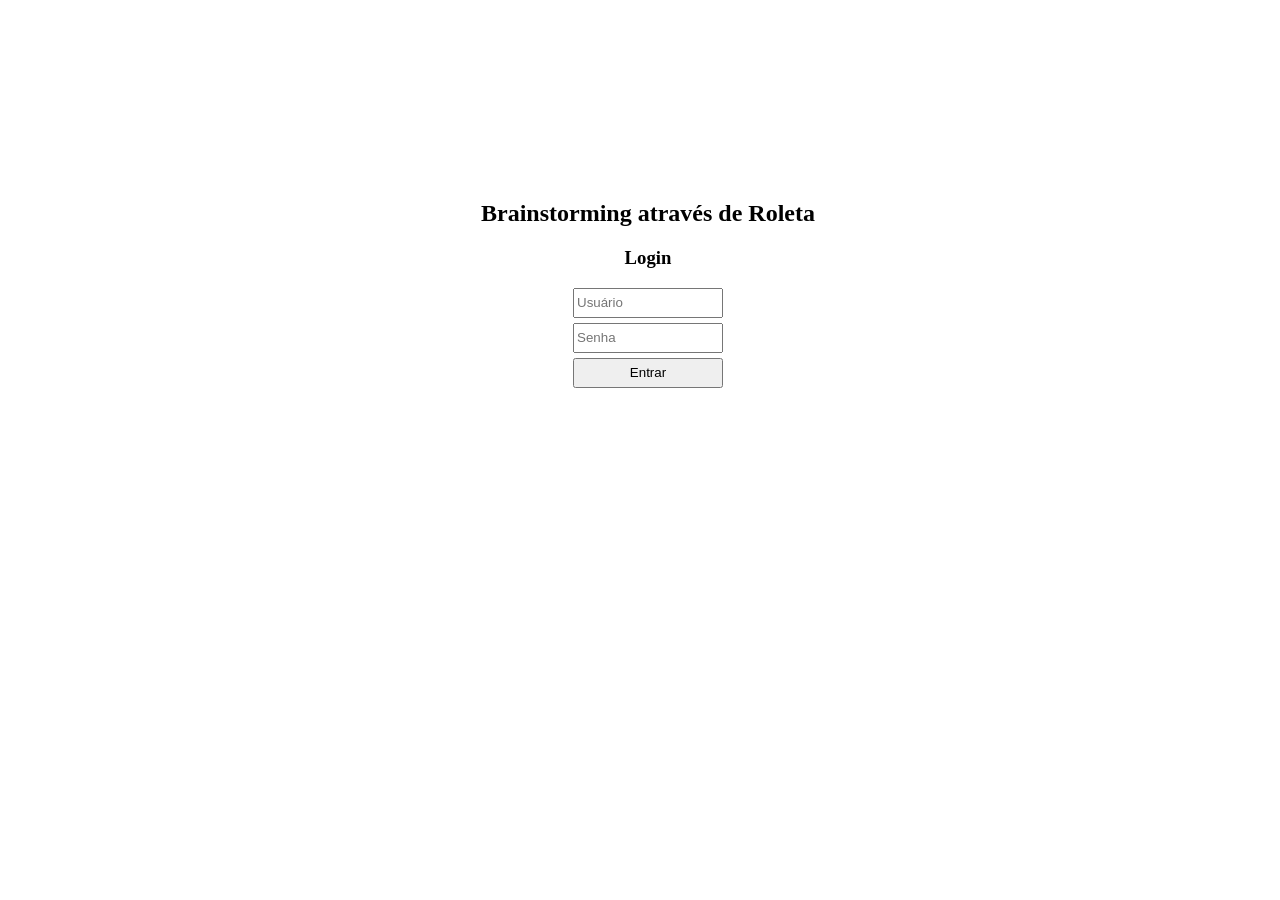
<file: index.html>
<!DOCTYPE html>
<html lang="pt-br">
<head>
    <meta charset="UTF-8">
    <meta name="viewport" content="width=device-width, initial-scale=1.0">
    <title>Página de Login</title>
    <style>
        *{
            box-sizing: border-box;
        }
        body{
            width: 100%;
            height: 100%;
        }

        form{
            width: 400px;
            margin: 200px auto;
            text-align: center;
        }
        
        input{
            display: block;
            margin: 5px auto;
            width: 150px;
            height: 30px;
        }
    </style>
</head>
<body>

    <form>
        <h2>Brainstorming através de Roleta</h2>
        <h3>Login</h3>
        <input type="text" placeholder="Usuário" id="login">
        <input type="password" placeholder="Senha" id="senha">
        <input type="button" value="Entrar" onclick="logar()">
    </form>


    <script>
function logar(){
    var login = document.getElementById('login').value.trim();
    var senha = document.getElementById('senha').value;

    if (login === "" || senha === "") {
    alert("Preencha todos os campos!");
    return;
    }

    if(login == "admin"){

        if(senha == "1234"){
            location.href = "admin.html";
            return; 
            
        } else {
            alert('Senha do admin incorreta!');
            return;
        }
    }

    let userRegister = JSON.parse(localStorage.getItem("userRegister")) || {};

    if (userRegister[login] != undefined) {
        if (userRegister[login] == senha){
            sessionStorage.setItem("userLogin", login);
            location.href = "roleta.html";
        } else {
            alert('Usuário ou senha inválidos!');
        }
    } else {
        userRegister[login] = senha;
        localStorage.setItem("userRegister", JSON.stringify(userRegister));

        sessionStorage.setItem("userLogin", login);
        location.href = "roleta.html";
    }
}
    </script>
</body>
</html>
</file>
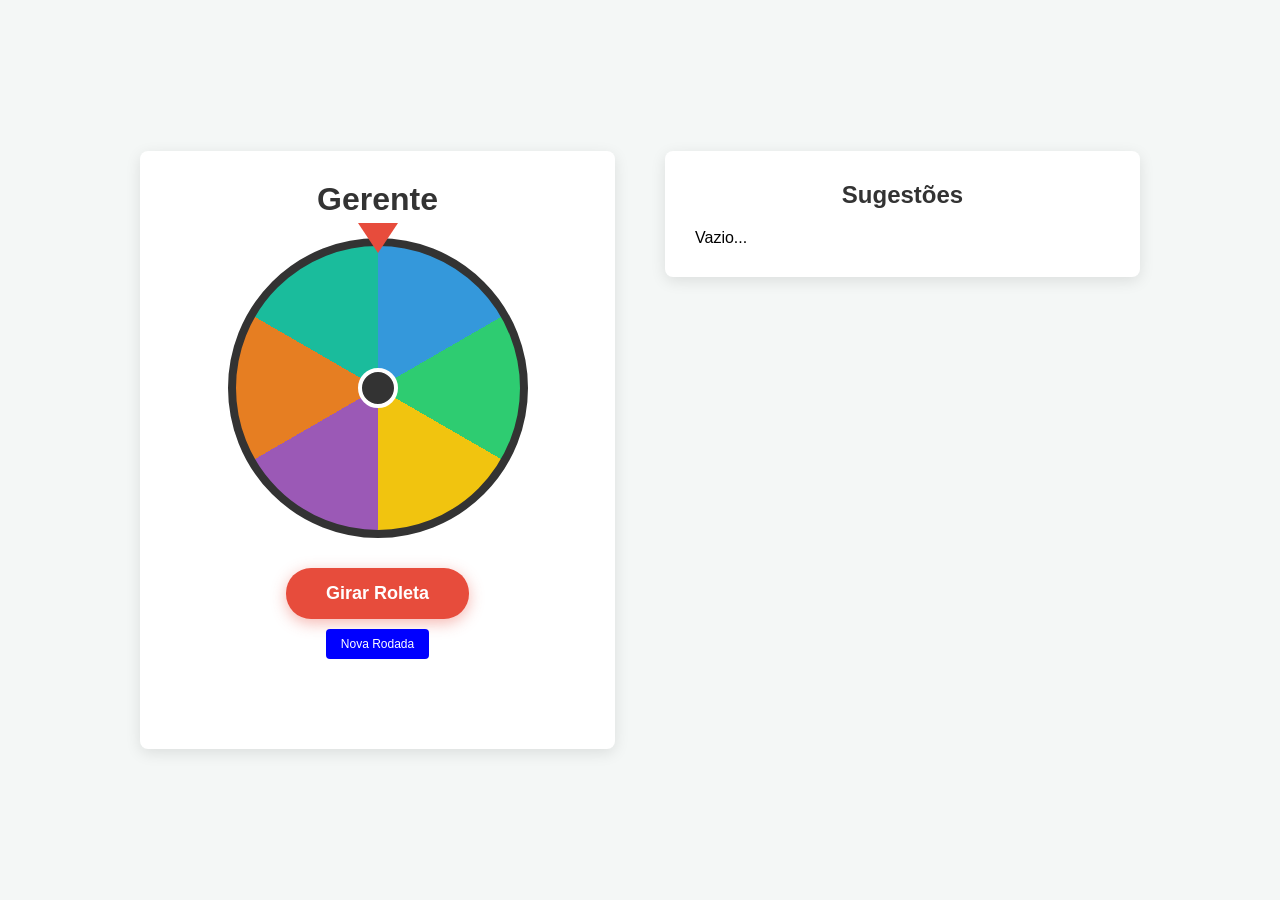
<file: admin.html>
<!DOCTYPE html>
<html lang="pt-br">
<head>
    <meta charset="UTF-8">
    <meta name="viewport" content="width=device-width, initial-scale=1.0">
    <title>Painel de Roleta</title>
    <link rel="stylesheet" href="style.css">
</head>
<body>

    <div class="container-admin">
        
        <div class="coluna-roleta">
            <h1>Gerente</h1>
            <div class="roleta-wrapper">
                <div class="seta"></div>
                <div class="roleta" id="roleta">
                    <div class="centro"></div>
                </div>
            </div>
            <button class="btn-girar" onclick="girarRoleta()">Girar Roleta</button>
            <button class="btn-limpar" onclick="novaRodada()" style="display: block; margin: 10px auto; background-color: blue;">Nova Rodada</button>
            <div class="resultado" id="resultado"></div>
        </div>

        <div class="coluna-sugestoes">
            <h2>Sugestões</h2>
            <ul class="lista-sugestoes" id="listaSugestoes"></ul>
        </div>

    </div>

    <script>
    var grausAtuais = 0;
    localStorage.removeItem("resultadoRoleta");

    function girarRoleta() {
        var ideiaBrain = localStorage.getItem("sugestoesBrainstorm");
        var listaIdeias = JSON.parse(ideiaBrain) || [];

        if (listaIdeias.length <= 1) {
            alert("Erro: Não há sugestões suficientes! Favor esperar os funcionários!");
            return;
        }

        var roletaElemento = document.getElementById("roleta");
        var textoResultado = document.getElementById("resultado");

        textoResultado.innerText = "Girando...";

        grausAtuais = grausAtuais + 1500 + Math.floor(Math.random() * 360);
        roletaElemento.style.transform = "rotate(" + grausAtuais + "deg)";

        var numeroSorteado = Math.floor(Math.random() * listaIdeias.length);
        var sugestaoGanhadora = listaIdeias[numeroSorteado];
        var resultadoFinal = "Ganhador: " + sugestaoGanhadora.texto;

        setTimeout(function() {
            textoResultado.innerText = resultadoFinal;
            localStorage.setItem("resultadoRoleta", resultadoFinal);
        }, 4000);
    }

    function carregarSugestoes() {
        var listaUl = document.getElementById("listaSugestoes");
        var ideiaBrain = localStorage.getItem("sugestoesBrainstorm");
        var listaIdeias = JSON.parse(ideiaBrain) || [];

        listaUl.innerHTML = "";

        if (listaIdeias.length == 0) {
            listaUl.innerHTML = "<li>Vazio...</li>";
            return;
        }

        for (var i = 0; i < listaIdeias.length; i++) {
            var item = listaIdeias[i];
            listaUl.innerHTML += "<li class='item-sugestao'><b>" + item.texto + "</li>";
        }
    }

    function limparSugestoes() {
        localStorage.removeItem("sugestoesBrainstorm");
        carregarSugestoes();
    }

    function novaRodada() {
        document.getElementById("resultado").innerText = "";
        localStorage.removeItem("resultadoRoleta");
        localStorage.removeItem("sugestoesBrainstorm"); 
        carregarSugestoes();
    }

    setInterval(carregarSugestoes, 1000);
    carregarSugestoes();
</script>
</body>
</html>
</file>
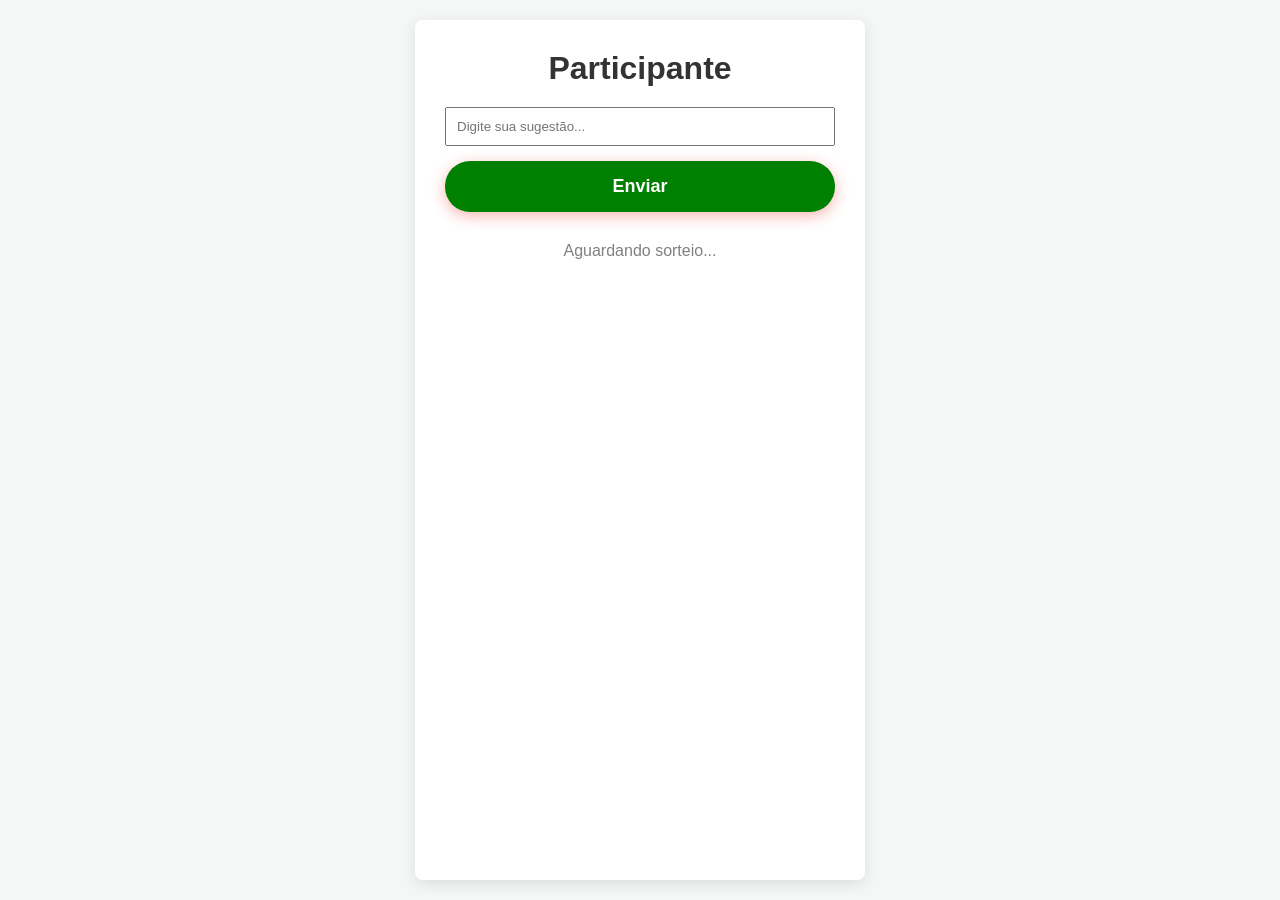
<file: roleta.html>
<!DOCTYPE html>
<html lang="pt-br">
<head>
    <meta charset="UTF-8">
    <meta name="viewport" content="width=device-width, initial-scale=1.0">
    <title>Participante - Roleta</title>
    <link rel="stylesheet" href="style.css">
</head>
<body>

    <div class="coluna-roleta" style="width: 450px;">
        <h1 id="boasVindas">Participante</h1>
        
        <input type="text" id="campoLetra" placeholder="Digite sua sugestão..." style="width: 100%; padding: 10px; margin-bottom: 15px;">
        <button class="btn-girar" id="btnEnviar" onclick="enviarSugestao()" style="width: 100%; background-color: green;">Enviar</button>

        <div id="statusRodada" style="margin-top: 30px; color: gray;">Aguardando sorteio...</div>
        <div id="caixaResultado" style="margin-top: 20px; font-size: 22px; font-weight: bold;"></div>
    </div>

    <script>
    var usuarioLogado = sessionStorage.getItem("userLogin") || "Participante";
    document.getElementById("boasVindas").innerText = usuarioLogado;

    function enviarSugestao() {
        var campo = document.getElementById("campoLetra");
        var botao = document.getElementById("btnEnviar");
        var textoSugestao = campo.value.trim();

        if (textoSugestao == "") {
            alert("Erro: Digite uma sugestão válida antes de enviar!");
            return;
        }

        var ideiaBrain = localStorage.getItem("sugestoesBrainstorm");
        var listaIdeias = JSON.parse(ideiaBrain) || [];

        for (var i = 0; i < listaIdeias.length; i++) {
            if (listaIdeias[i].usuario == usuarioLogado) {
                alert("Erro: Você já inseriu uma sugestão nesta rodada!");
                return;
            }
        }

        listaIdeias.push({
            usuario: usuarioLogado,
            texto: textoSugestao
        });

        localStorage.setItem("sugestoesBrainstorm", JSON.stringify(listaIdeias));
        
        campo.disabled = true;
        botao.style.backgroundColor = "gray";
        botao.innerText = "Enviado";
    }

    function monitorarRodada() {
        var resultadoSorteado = localStorage.getItem("resultadoRoleta");
        var ideiaBrain = localStorage.getItem("sugestoesBrainstorm");
        var listaIdeias = JSON.parse(ideiaBrain) || [];
        
        var statusTxt = document.getElementById("statusRodada");
        var resultadoTxt = document.getElementById("caixaResultado");
        var campo = document.getElementById("campoLetra");
        var botao = document.getElementById("btnEnviar");

        var euJaEnviei = false;
        for (var i = 0; i < listaIdeias.length; i++) {
            if (listaIdeias[i].usuario == usuarioLogado) {
                euJaEnviei = true;
            }
        }

        if (resultadoSorteado) {
            statusTxt.innerText = "Sorteio Realizado!";
            resultadoTxt.innerText = resultadoSorteado;
        } else {
            statusTxt.innerText = "Aguardando sorteio...";
            resultadoTxt.innerText = "";

            if (!ideiaBrain || listaIdeias.length == 0) {
                campo.disabled = false;
                botao.style.backgroundColor = "green";
                botao.innerText = "Enviar";
            } else if (euJaEnviei == true) {
                campo.disabled = true;
                botao.style.backgroundColor = "gray";
                botao.innerText = "Enviado";
            }
        }
    }

    setInterval(monitorarRodada, 1000);
</script>
</body>
</html>
</file>
<file: style.css>
* { box-sizing: border-box; margin: 0; padding: 0; font-family: Arial, sans-serif; }
        body { background-color: #f4f7f6; display: flex; flex-direction: column; align-items: center; justify-content: center; min-height: 100vh; padding: 20px; }
        
        .container-admin {
            display: flex;
            gap: 50px;
            align-items: flex-start;
            justify-content: center;
            max-width: 1000px;
            width: 100%;
        }

        .coluna-roleta, .coluna-sugestoes {
            background: white;
            padding: 30px;
            border-radius: 8px;
            box-shadow: 0 4px 15px rgba(0,0,0,0.1);
            display: flex;
            flex-direction: column;
            align-items: center;
            flex: 1;
        }

        h1, h2 { color: #333; margin-bottom: 20px; text-align: center; }
        
        .roleta-wrapper { position: relative; width: 300px; height: 300px; margin-bottom: 30px; }
        .seta { position: absolute; top: -15px; left: 50%; transform: translateX(-50%); width: 0; height: 0; border-left: 20px solid transparent; border-right: 20px solid transparent; border-top: 30px solid #e74c3c; z-index: 10; }
        .roleta { width: 100%; height: 100%; border-radius: 50%; border: 8px solid #333; background: conic-gradient(#3498db 0deg 60deg, #2ecc71 60deg 120deg, #f1c40f 120deg 180deg, #9b59b6 180deg 240deg, #e67e22 240deg 300deg, #1abc9c 300deg 360deg); position: relative; transition: transform 4s cubic-bezier(0.1, 0.8, 0.3, 1); }
        .centro { position: absolute; top: 50%; left: 50%; transform: translate(-50%, -50%); width: 40px; height: 40px; background-color: #333; border-radius: 50%; border: 4px solid #fff; }
        
        .btn-girar { padding: 15px 40px; font-size: 18px; font-weight: bold; color: white; background-color: #e74c3c; border: none; border-radius: 25px; cursor: pointer; box-shadow: 0 4px 15px rgba(231, 76, 60, 0.4); }
        .btn-girar:hover { background-color: #c0392b; }
        
        .resultado { margin-top: 20px; font-size: 22px; font-weight: bold; color: #2c3e50; min-height: 30px; }

        /* Estilos da Lista de Sugestões */
        .coluna-sugestoes { max-height: 500px; }
        .lista-sugestoes { width: 100%; overflow-y: auto; list-style: none; padding-right: 5px; }
        .item-sugestao { background: #edf2f7; padding: 10px; margin-bottom: 10px; border-radius: 4px; border-left: 4px solid #3498db; font-size: 14px; }
        .item-sugestao strong { color: #2b6cb0; }
        
        .btn-limpar { background: #75acff; color: white; border: none; padding: 8px 15px; border-radius: 4px; cursor: pointer; margin-top: 15px; font-size: 12px; }
        .btn-limpar:hover { background: #4a5568; }
</file>
